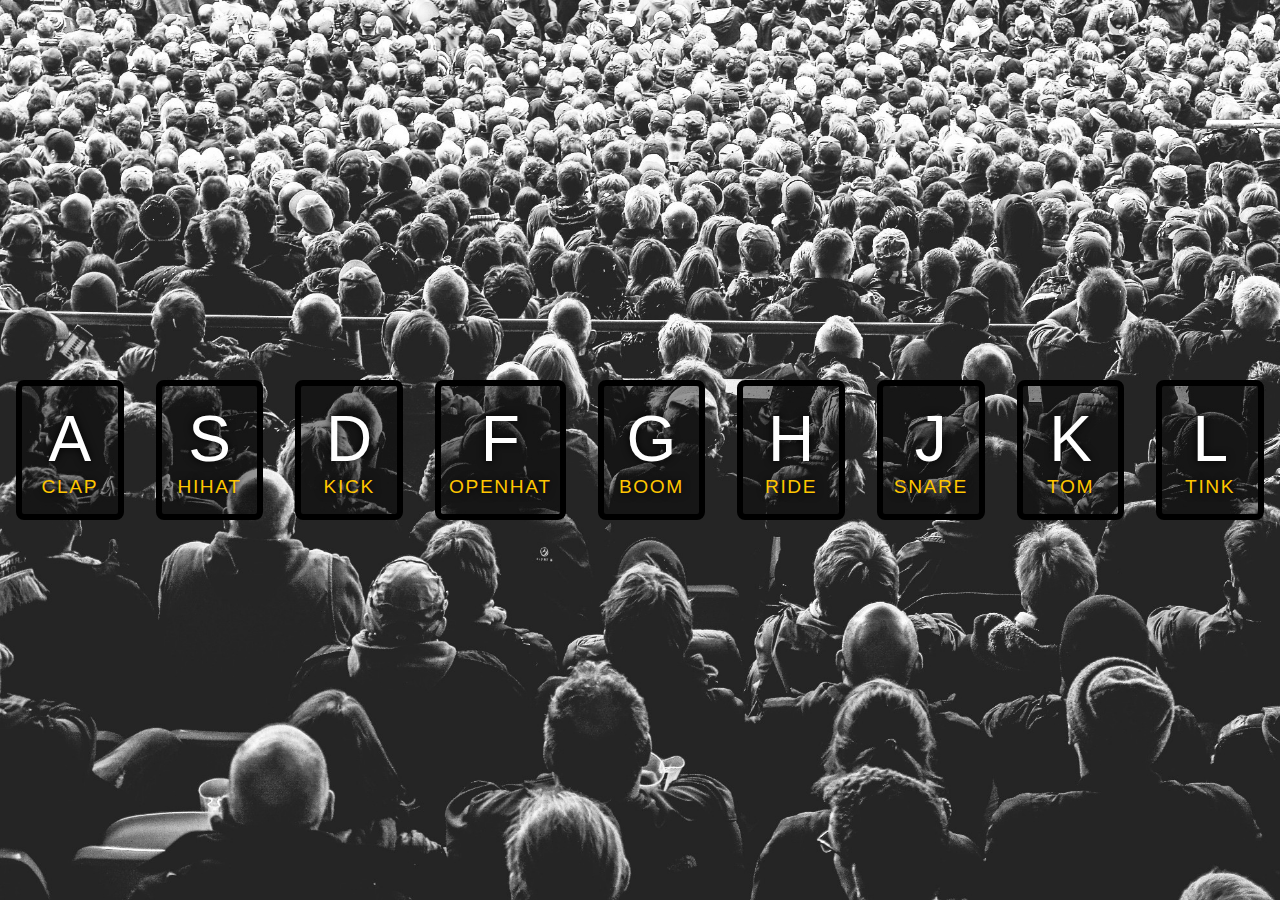
<file: index.html>
<!DOCTYPE html>
<html lang="en">
<head>
    <meta charset="UTF-8">
    <meta name="viewport" content="width=device-width, initial-scale=1.0">
    <title>Drum-Kit</title>
    <link rel="stylesheet" href="drum-kit/drum-kit.css">
    <link rel="icon" href="drum-kit/fav.png" type="image/x-icon"/>
</head>
<body>
    <div class="keys">
        <div data-key="65"class="key"><kbd>A</kbd><span class="sound">clap</span></div>
        <div data-key="83"class="key"><kbd>S</kbd><span class="sound">hihat</span></div>
        <div data-key="68"class="key"><kbd>D</kbd><span class="sound">kick</span></div>
        <div data-key="70"class="key"><kbd>F</kbd><span class="sound">openhat</span></div>
        <div data-key="71"class="key"><kbd>G</kbd><span class="sound">boom</span></div>
        <div data-key="72"class="key"><kbd>H</kbd><span class="sound">ride</span></div>
        <div data-key="74"class="key"><kbd>J</kbd><span class="sound">snare</span></div>
        <div data-key="75"class="key"><kbd>K</kbd><span class="sound">tom</span></div>
        <div data-key="76"class="key"><kbd>L</kbd><span class="sound">tink</span></div>
    </div>
    <audio data-key="65" src="drum-kit/clap.wav"></audio>
    <audio data-key="83" src="drum-kit/hihat.wav"></audio>
    <audio data-key="68" src="drum-kit/kick.wav"></audio>
    <audio data-key="70" src="drum-kit/openhat.wav"></audio>
    <audio data-key="71" src="drum-kit/boom.wav"></audio>
    <audio data-key="72" src="drum-kit/ride.wav"></audio>
    <audio data-key="74" src="drum-kit/snare.wav"></audio>
    <audio data-key="75" src="drum-kit/tom.wav"></audio>
    <audio data-key="76" src="drum-kit/tink.wav"></audio>
    <script>
        window.addEventListener('keydown',function(e){
            
            const audio= document.querySelector(`audio[data-key="${e.keyCode}"]`);
            const key= document.querySelector(`.key[data-key="${e.keyCode}"]`);
            if(!audio) return;
            audio.currentTime=0;
            audio.play();
            key.classList.add('playing');
            

            


        });
        function removeTransition(e){
            if(e.propertyName!=='transform') return;
            this.classList.remove("playing");

        }
        const keys=document.querySelectorAll('.key');
        keys.forEach(key => key.addEventListener('transitionend',removeTransition))

    </script>
</body>
</html>
</file>
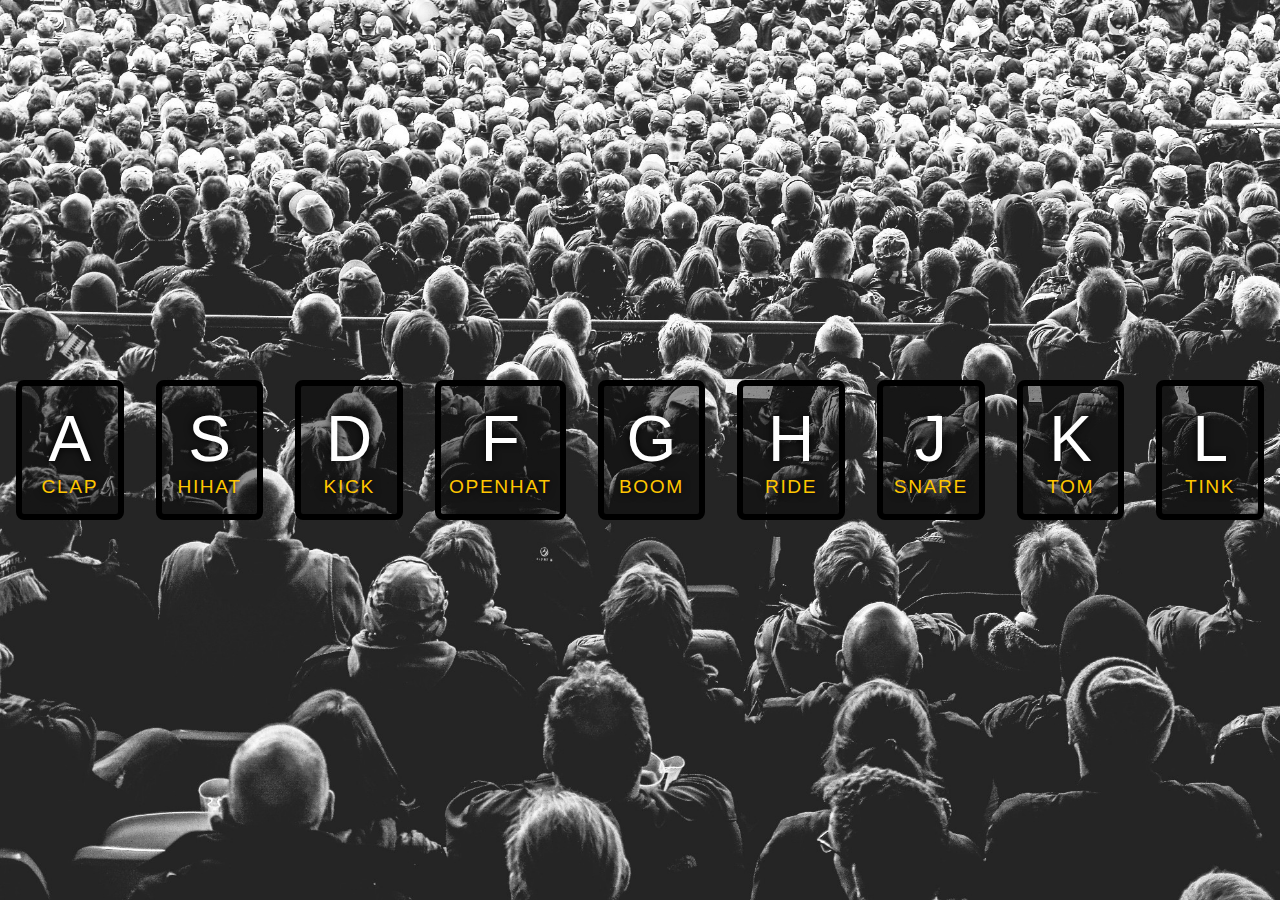
<file: drum-kit/drum-kit.html>
<!DOCTYPE html>
<html lang="en">
<head>
    <meta charset="UTF-8">
    <meta name="viewport" content="width=device-width, initial-scale=1.0">
    <title>Drum-Kit</title>
    <link rel="stylesheet" href="drum-kit.css">
    <link rel="icon" href="fav.png" type="image/x-icon"/>
</head>
<body>
    <div class="keys">
        <div data-key="65"class="key"><kbd>A</kbd><span class="sound">clap</span></div>
        <div data-key="83"class="key"><kbd>S</kbd><span class="sound">hihat</span></div>
        <div data-key="68"class="key"><kbd>D</kbd><span class="sound">kick</span></div>
        <div data-key="70"class="key"><kbd>F</kbd><span class="sound">openhat</span></div>
        <div data-key="71"class="key"><kbd>G</kbd><span class="sound">boom</span></div>
        <div data-key="72"class="key"><kbd>H</kbd><span class="sound">ride</span></div>
        <div data-key="74"class="key"><kbd>J</kbd><span class="sound">snare</span></div>
        <div data-key="75"class="key"><kbd>K</kbd><span class="sound">tom</span></div>
        <div data-key="76"class="key"><kbd>L</kbd><span class="sound">tink</span></div>
    </div>
    <audio data-key="65" src="clap.wav"></audio>
    <audio data-key="83" src="hihat.wav"></audio>
    <audio data-key="68" src="kick.wav"></audio>
    <audio data-key="70" src="openhat.wav"></audio>
    <audio data-key="71" src="boom.wav"></audio>
    <audio data-key="72" src="ride.wav"></audio>
    <audio data-key="74" src="snare.wav"></audio>
    <audio data-key="75" src="tom.wav"></audio>
    <audio data-key="76" src="tink.wav"></audio>
    <script>
        window.addEventListener('keydown',function(e){
            
            const audio= document.querySelector(`audio[data-key="${e.keyCode}"]`);
            const key= document.querySelector(`.key[data-key="${e.keyCode}"]`);
            if(!audio) return;
            audio.currentTime=0;
            audio.play();
            key.classList.add('playing');
            

            


        });
        function removeTransition(e){
            if(e.propertyName!=='transform') return;
            this.classList.remove("playing");

        }
        const keys=document.querySelectorAll('.key');
        keys.forEach(key => key.addEventListener('transitionend',removeTransition))

    </script>
</body>
</html>
</file>
<file: drum-kit/drum-kit.css>
*{
    margin: 0;
    padding: 0;
    box-sizing: border-box;
    font-family: sans-serif;
}
body{
    background-image: url(background.jpg);
    background-size: cover;
    
}
.keys{
    display: flex;
    align-items: center;
    justify-content: center;
    flex: 1;
    min-height: 100vh;
    
    
}
.key{
    
    border: .4rem solid black;
    width: 10rem;
    border-radius: 0.5rem;
    margin: 1rem;
    padding: 1rem .5rem;
    transition: all .07s ease;
    text-align: center;
    color: white;
  background: rgba(0,0,0,0.4);
  text-shadow: 0 0 .5rem black;
    

}
.playing {
    transform: scale(1.1);
    border-color: #ffc600;
    box-shadow: 0 0 1rem #ffc600;
  }
  kbd {
    display: block;
    font-size: 4rem;
  }
  .sound {
    font-size: 1.2rem;
    text-transform: uppercase;
    letter-spacing: .1rem;
    color: #ffc600;
  }
</file>
